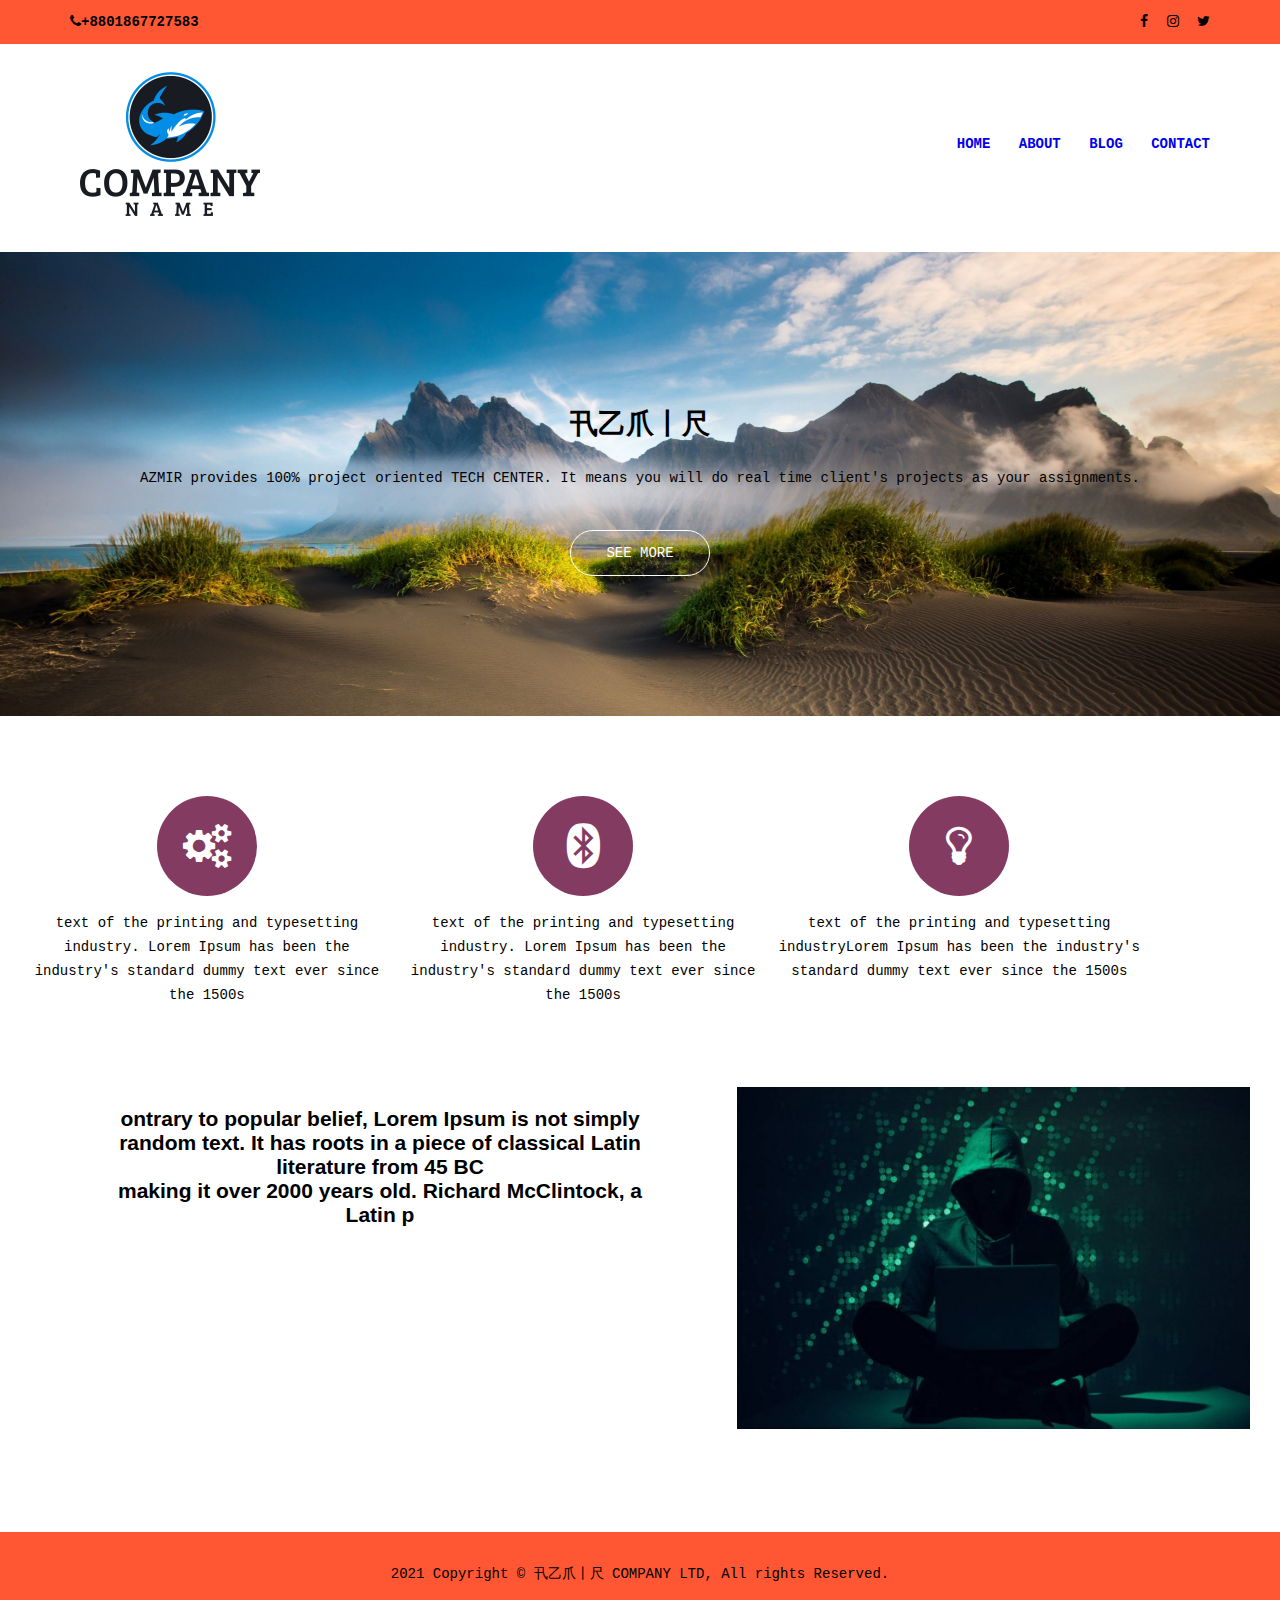
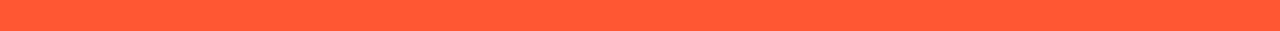
<file: index.html>
<!DOCTYPE html>
<html lang="en">
<head>
	<meta charset="UTF-8">
	<meta name="viewport" content="width=device-width, initial-scale=1.0">
	<title>document
    </title>
	<link rel="stylesheet" type="text/css" href="css/style.css
	">
	<link rel="stylesheet" href="https://cdnjs.cloudflare.com/ajax/libs/font-awesome/4.7.0/css/font-awesome.css"/>
</head>
<body>
	<header class="header">

			<div class="top-header">
			<div class="container">
			<div class="col-6">
				<p class="info">
					<i class="fa fa-phone">
						
					</i>+8801867727583</p>

			</div>
			<div class="col-6">
				<ul class="social-icons">
					<li>
						<a href="#">
						   <i class="fa fa-facebook"></i>
						</a>
					</li>
					<li>
						<a href="#">
							<i class="fa fa-instagram"></i>
						</a>
					</li>
					<li>
						<a href="#">
							<i class="fa fa-twitter"></i>
						</a>
					</li>
                </ul>
					
		</div>
			
		</div>
		</div>
					
		<div class="menu-section">
			<div class="container">

				<div class="logo">
					<a href="">
					<img src="images/m.png">
					</a>
				</div>
				<nav class="menu">
					<ul>
						<li>
							<a href="index.html">Home</a>
						</li>
						<li>
							<a href="about.html">About</a>
						</li>
						<li>
							<a href="blog.html">blog</a>
						</li>
						<li>
							<a href="contact.html">Contact</a>
						</li>
					</ul>
				</nav>
				
			</div>
			
		</div>

	</header>
	<section class="banner-section">
	<div class="container">
		<div class="inner-banner">
			<h1>卂乙爪丨尺</h1>
			<p>AZMIR provides 100% project oriented TECH CENTER. It means you will do real time client's projects as your assignments. </p>
			<a href="#" class="btn ">See More</a>
		</div>
	</div>	
	</section>
	<section class="feature">
		<div class="container">
			<div class="col-4">
				<div class="inner-feature">
				<i class="fa fa-cogs" aria-hidden="true"></i>
				<p>
             text of the printing and typesetting industry. Lorem Ipsum has been the industry's standard dummy text ever since the 1500s
             </p>
				</div>
			</div>
			<div class="col-4">
				<div class="inner-feature">
				<i class="fa fa-bluetooth" aria-hidden="true"></i>
				<p> text of the printing and typesetting industry. Lorem Ipsum has been the industry's standard dummy text ever since the 1500s</p>
				</div>
			</div>
			<div class="col-4">
				<div class="inner-feature">
				<i class="fa fa-lightbulb-o" aria-hidden="true"></i>
				<p> text of the printing and typesetting industryLorem Ipsum has been the industry's standard dummy text ever since the 1500s</p>
				</div>
			</div>
		</div>
	</section>
	<section class="about">
		<div class="container">
			<div class="col-6">
					<div class="inner-content">
						<p><h2>ontrary to popular belief, Lorem Ipsum is not simply random text.
				 It has roots in a piece of classical Latin literature from 45 BC<br> making it over 2000 years old. Richard McClintock, a Latin p</p>
					</div>
				
			</div>
			<div class="col-6">
				<div images-1>
				<img src="images/@.jpg">
			</div>
		    </div>
				
		</div>
	</div>
	</section>
	<section class="about-long">
		<div class="container">
			
		
		<div class="row">
			<div class="col-8">
				<div class="col-4">
					
				</div>
				
			</div>
		</div>
		</div>
	</section>
	<footer class="footer">
		<p>2021 Copyright © 卂乙爪丨尺 COMPANY LTD, All rights Reserved.</p>
		
	</footer>
	
	
</body>
	</div>
</html>
</file>
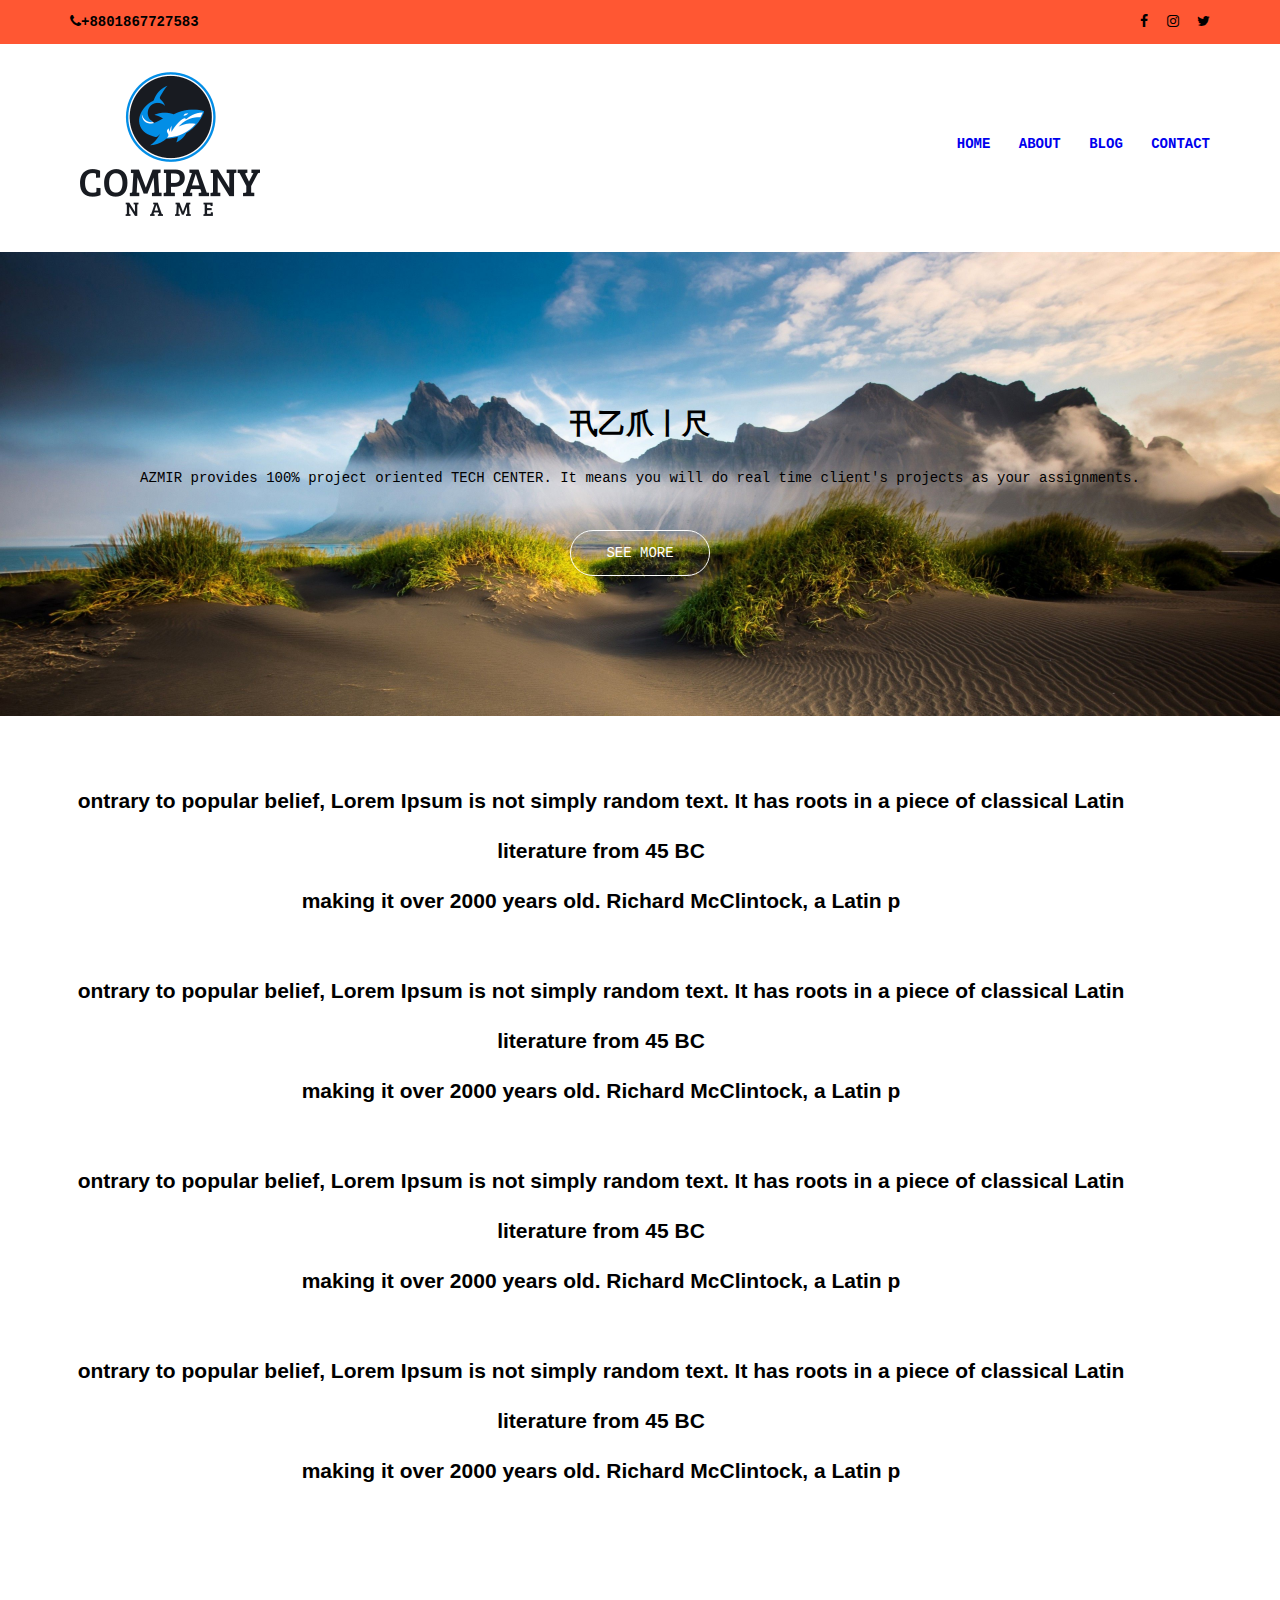
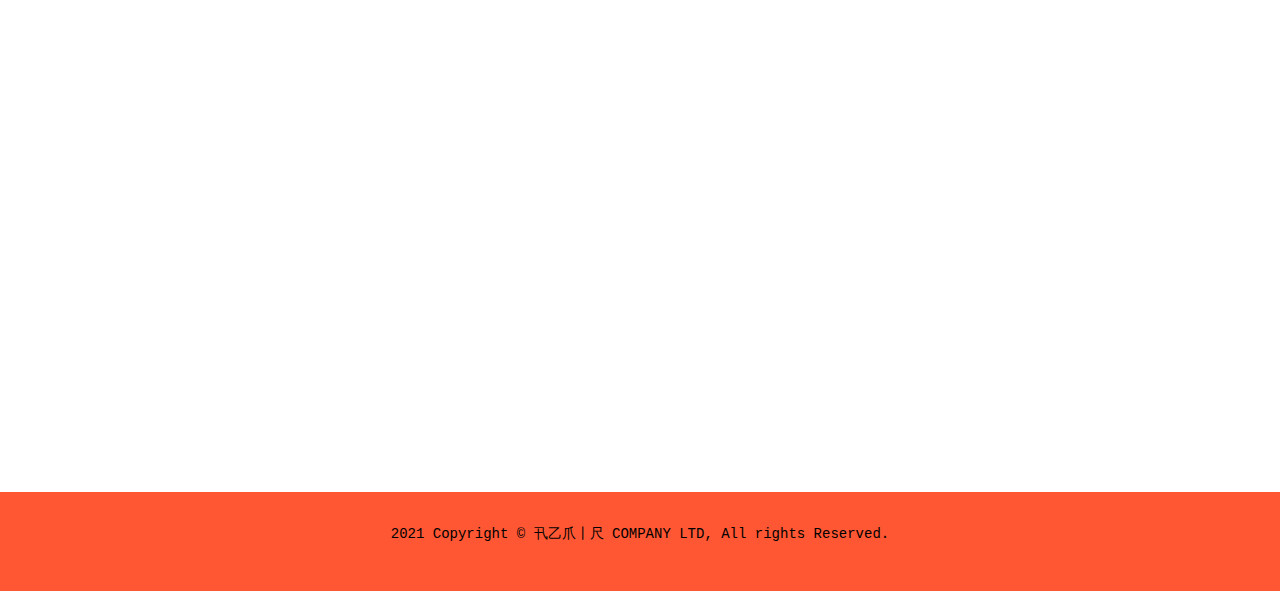
<file: about.html>
<!DOCTYPE html>
<html lang="en">
<head>
	<meta charset="UTF-8">
	<meta name="viewport" content="width=device-width, initial-scale=1.0">
	<title>document
    </title>
	<link rel="stylesheet" type="text/css" href="css/style.css
	">
	<link rel="stylesheet" href="https://cdnjs.cloudflare.com/ajax/libs/font-awesome/4.7.0/css/font-awesome.css"/>
</head>
<body>
	<header class="header">

			<div class="top-header">
			<div class="container">
			<div class="col-6">
				<p class="info">
					<i class="fa fa-phone">
						
					</i>+8801867727583</p>

			</div>
			<div class="col-6">
				<ul class="social-icons">
					<li>
						<a href="#">
						   <i class="fa fa-facebook"></i>
						</a>
					</li>
					<li>
						<a href="#">
							<i class="fa fa-instagram"></i>
						</a>
					</li>
					<li>
						<a href="#">
							<i class="fa fa-twitter"></i>
						</a>
					</li>
                </ul>
					
		</div>
			
		</div>
		</div>
					
		<div class="menu-section">
			<div class="container">

				<div class="logo">
					<a href="">
					<img src="images/m.png">
					</a>
				</div>
				<nav class="menu">
					<ul>
						<li>
							<a href="index.html">Home</a>
						</li>
						<li>
							<a href="about.html">About</a>
						</li>
						<li>
							<a href="Blog.html">Blog</a>
						</li>
						<li>
							<a href="Contact.html">Contact</a>
						</li>
					</ul>
				</nav>
				
			</div>
			
		</div>

	</header>
	<section class="banner-section">
	<div class="container">
		<div class="inner-banner">
			<h1>卂乙爪丨尺</h1>
			<p>AZMIR provides 100% project oriented TECH CENTER. It means you will do real time client's projects as your assignments. </p>
			<a href="#" class="btn ">See More</a>
		</div>
	</div>	
	</section>
	<section class="item-1">
		<div class="item">
			<!-- <div class="col-6"> -->
					<div class="inner-content">
						<p><h2>ontrary to popular belief, Lorem Ipsum is not simply random text.
				 It has roots in a piece of classical Latin literature from 45 BC<br> making it over 2000 years old. Richard McClintock, a Latin p</p>
				 <p><h2>ontrary to popular belief, Lorem Ipsum is not simply random text.
				 It has roots in a piece of classical Latin literature from 45 BC<br> making it over 2000 years old. Richard McClintock, a Latin p</p>
				 <p><h2>ontrary to popular belief, Lorem Ipsum is not simply random text.
				 It has roots in a piece of classical Latin literature from 45 BC<br> making it over 2000 years old. Richard McClintock, a Latin p</p><p><h2>ontrary to popular belief, Lorem Ipsum is not simply random text.
				 It has roots in a piece of classical Latin literature from 45 BC<br> making it over 2000 years old. Richard McClintock, a Latin p</p>
				<!-- </div> -->
				
			</div>
			<div class="col-6">
				<!-- div images-1>
				<img src="images/@.jpg">
			</div> -->
		    </div>
				
		</div>
	</div>
	</section>
	<section class="about-long">
		<div class="container">
			
		
		<div class="row">
			<div class="col-8">
				<div class="col-4">
					
				</div>
				
			</div>
		</div>
		</div>
	</section>
	<footer class="footer">
		<p>2021 Copyright © 卂乙爪丨尺 COMPANY LTD, All rights Reserved.</p>
		
	</footer>
	
	
</body>
	</div>
</html>
</file>
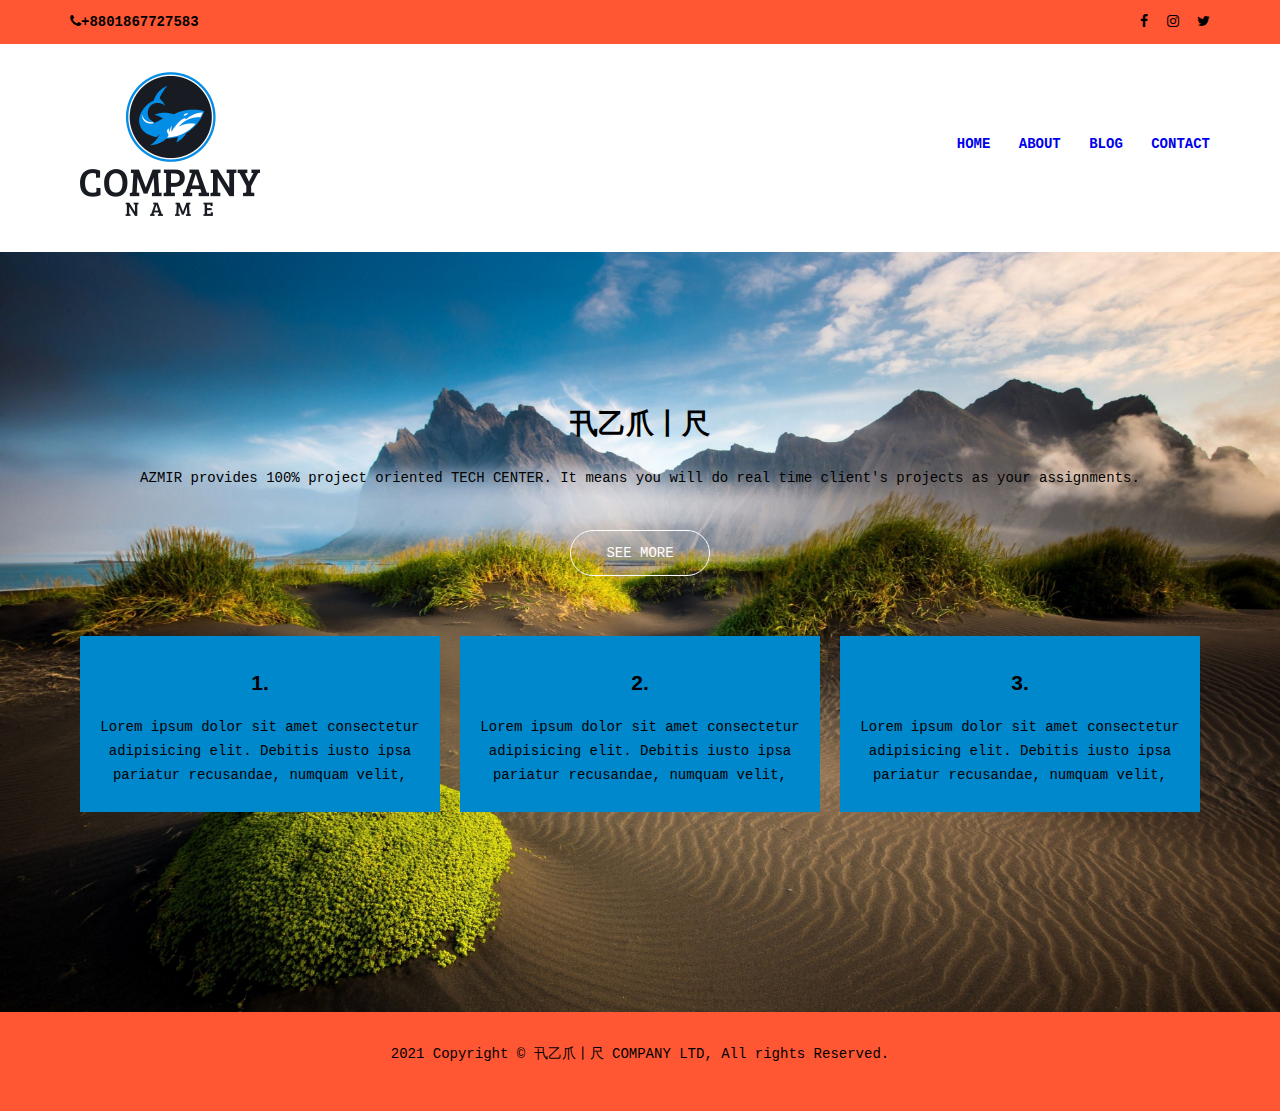
<file: Blog.html>
<!DOCTYPE html>
<html lang="en">
<head>
	<meta charset="UTF-8">
	<meta name="viewport" content="width=device-width, initial-scale=1.0">
	<title>document
    </title>
	<link rel="stylesheet" type="text/css" href="css/style.css
	">
	<link rel="stylesheet" href="https://cdnjs.cloudflare.com/ajax/libs/font-awesome/4.7.0/css/font-awesome.css"/>
</head>
<body>
	<header class="header">

			<div class="top-header">
			<div class="container">
			<div class="col-6">
				<p class="info">
					<i class="fa fa-phone">
						
					</i>+8801867727583</p>

			</div>
			<div class="col-6">
				<ul class="social-icons">
					<li>
						<a href="#">
						   <i class="fa fa-facebook"></i>
						</a>
					</li>
					<li>
						<a href="#">
							<i class="fa fa-instagram"></i>
						</a>
					</li>
					<li>
						<a href="#">
							<i class="fa fa-twitter"></i>
						</a>
					</li>
                </ul>
					
		</div>
			
		</div>
		</div>
					
		<div class="menu-section">
			<div class="container">

				<div class="logo">
					<a href="">
					<img src="images/m.png">
					</a>
				</div>
				<nav class="menu">
					<ul>
						<li>
							<a href="index.html">Home</a>
						</li>
						<li>
							<a href="about.html">About</a>
						</li>
						<li>
							<a href="Blog.html">Blog</a>
						</li>
						<li>
							<a href="contact.html">Contact</a>
						</li>
					</ul>
				</nav>
				
			</div>
			
		</div>

	</header>
	<section class="banner-section">
	<div class="container">
		<div class="inner-banner">
			<h1>卂乙爪丨尺</h1>
			<p>AZMIR provides 100% project oriented TECH CENTER. It means you will do real time client's projects as your assignments. </p>
			<a href="#" class="btn ">See More</a>
	 <div class="container">
  	<!-- <header-1>
  		<h1>Flex css property</h1>
  	</header-1> -->
  	<div class="flex-container">
  		<div class="flex-item">
  			<h2>1.</h2>
  			<p>Lorem ipsum dolor sit amet consectetur adipisicing elit. Debitis iusto ipsa pariatur recusandae, numquam velit, </p>
  		</div>
  		<div class="flex-item">
  			<h2>2.</h2>
  			<p>Lorem ipsum dolor sit amet consectetur adipisicing elit. Debitis iusto ipsa pariatur recusandae, numquam velit, </p>
  		</div>
  		<div class="flex-item">
  			<h2>3.</h2>
  			<p>Lorem ipsum dolor sit amet consectetur adipisicing elit. Debitis iusto ipsa pariatur recusandae, numquam velit, </p>
  		</div>
  	</div>

		</div>
	</div>	
	</section>
	<footer class="footer">
		<p>2021 Copyright © 卂乙爪丨尺 COMPANY LTD, All rights Reserved.</p>
		
	</footer>
</file>
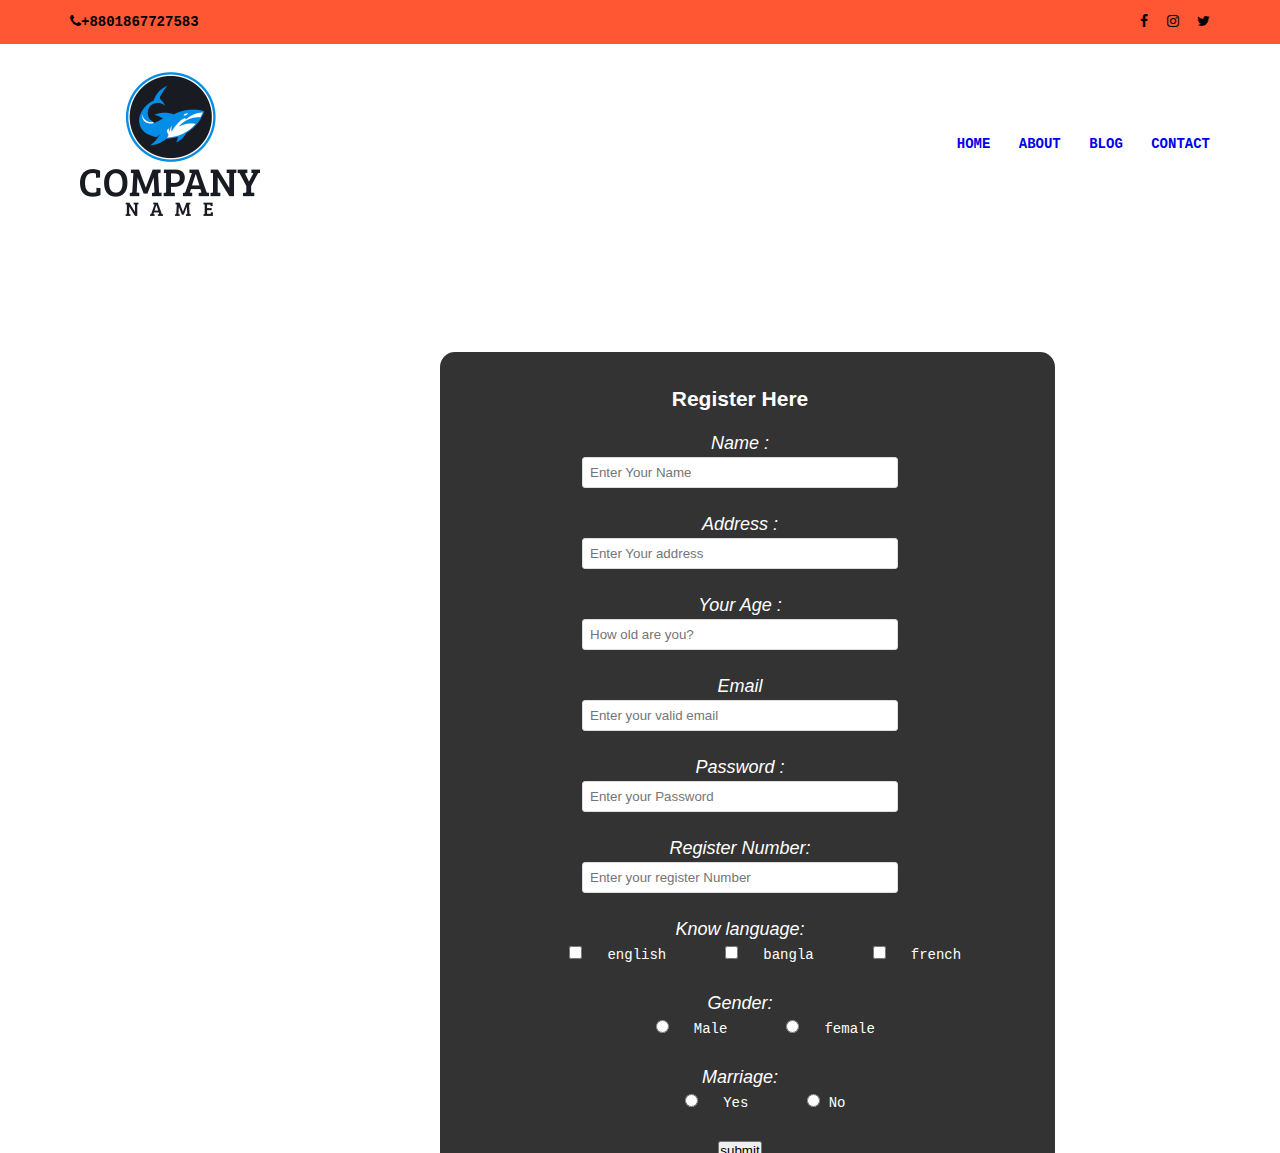
<file: contact.html>
<!DOCTYPE html>
<html lang="en">
<head>
	<meta charset="UTF-8">
	<meta name="viewport" content="width=device-width, initial-scale=1.0">
	<title>document
    </title>
	<link rel="stylesheet" type="text/css" href="css/style.css
	">
	<link rel="stylesheet" href="https://cdnjs.cloudflare.com/ajax/libs/font-awesome/4.7.0/css/font-awesome.css"/>
</head>
<body>
	<header class="header">

			<div class="top-header">
			<div class="container">
			<div class="col-6">
				<p class="info">
					<i class="fa fa-phone">
						
					</i>+8801867727583</p>

			</div>
			<div class="col-6">
				<ul class="social-icons">
					<li>
						<a href="#">
						   <i class="fa fa-facebook"></i>
						</a>
					</li>
					<li>
						<a href="#">
							<i class="fa fa-instagram"></i>
						</a>
					</li>
					<li>
						<a href="#">
							<i class="fa fa-twitter"></i>
						</a>
					</li>
                </ul>
					
		</div>
			
		</div>
		</div>
					
		<div class="menu-section">
			<div class="container">

				<div class="logo">
					<a href="">
					<img src="images/m.png">
					</a>
				</div>
				<nav class="menu">
					<ul>
						<li>
							<a href="index.html">Home</a>
						</li>
						<li>
							<a href="about.html">About</a>
						</li>
						<li>
							<a href="Blog.html">Blog</a>
						</li>
						<li>
							<a href="contact.html">Contact</a>
						</li>
					</ul>
				</nav>
				
			</div>
			
		</div>
		<div class="section">
			<div class="from-1">
				<div class="main">
		<div class="Register">
			<h2>Register Here</h2>
			<form id="Register" method="post">
				<label>Name : </label>
				<br>
				<input type="add"name="name"
				id="name" placeholder="Enter Your Name"> 
				<br><br>


				<label>Address : </label>
				<br>
				<input type="add"name="address"
				id="name" placeholder="Enter Your address"> 
				<br><br>


				<label>Your Age :</label>
				<br>
				<input type="number"name="lname"
				id="name" placeholder="How old are you?">
				<br><br>


				<label>Email</label>
				<br>
				<input type="email"name="email"
				id="name" placeholder="Enter your valid email">
				<br><br>


				<label>Password :</label>
				<br>
				<input type="Password"name="Password"
				id="name" placeholder="Enter your Password">
				<br><br>


				<label>Register Number:</label>
				<br>
				<input type="number"name="Register Number"
				id="name" placeholder="Enter your register Number">
				<br><br>


				<label> Know language: </label>
				<br>
				&nbsp; &nbsp; &nbsp;
				<input type="checkbox"name="language"
				id="english">
				&nbsp;
				<span id="english">english</span>
				&nbsp; &nbsp; &nbsp;
				<input type="checkbox"name="language"
				id="bangla">
				&nbsp;
				<span id="bangla">bangla</span>
				&nbsp; &nbsp; &nbsp;
				<input type="checkbox"name="language"
				id="french">
				&nbsp;
				<span id="french">french</span>
				<br><br>


				<label> Gender: </label>
				<br>
				&nbsp; &nbsp; &nbsp;
				<input type="radio"name="gender"
				id="male">
				&nbsp; 
				<span id="male">Male</span>
				&nbsp; &nbsp; &nbsp;
				<input type="radio"name="gender"
				id="female">
				&nbsp; 
				<span id="female">female</span>
				<br><br>


				<label> Marriage: </label>
				<br>
				&nbsp; &nbsp; &nbsp;
				<input type="radio"name="marriage"
				id="Yes">
				&nbsp;
				<span id="Yes">Yes</span>
				&nbsp; &nbsp; &nbsp;
				<input type="radio"name="marriage"
				id="No">
				<span id="No">No</span>
				<br><br>

				<input type="submit"value="submit" 
				name="submit" id="submit">

			</form>

		</div><!--end register-->
	    </div><!--- end main-->
			</div>
		</div>
</file>
<file: css/style.css>
*{
	padding: 0;
	margin: 0;
}
body{
	font-family: monospace;
	font-size: 14px;
	line-height: 24px;
   /* height: 1700px;*/
}
h1, h2, h3, h4, h5, h6{
	font-family: sans-serif;
}
a, a:hover{
	text-decoration: none;
}
.container{
	width: 1140px;
	margin:0px auto;
}
.col-6{
	width: 50%;
	float: left;
}
.col-4{
	width: 33%;
	float: left;
}
.header{
	width: 100%;
	float: left;
/*  background:rgb(0,0,255)  */
}
.top-header{
	width: 100%;
	float: left;
   background: #FF5733 ;
	padding: 10px 0px;
}
.info{
	font-size: 14px;
	color: #000;
	font-weight: 600;
}
.social-icons{
	text-align: right;
}
.social-icons li{
	list-style: none;
	display:  inline-block;
}
.social-icons li a{
	font-size: 14px;
	color: #000;
	margin: 0px 0px 0px 10px;
}
.social-icons li a:hover{
	color: red;
}
.menu-sectio{
	width: 100%;
	float: left;
	padding: 10px 0px;
}
.menu-sectio .logo{
	width: 20%;
	float: left;
}
.menu-sectio .logo img{
	width: 5px;
}
.menu{
	width: 100%;
	float: left;
}
.menu ul{

	display: block;
	text-align:right;
	margin-top: -120px;
}
.menu ul li{
	list-style: none;
	display: inline-block;
	margin: 0px 0px 0px 10px;
}
.menu ul li a{
	font-style: 14px;
	font-weight: 600;
	text-transform: uppercase;
	letter-spacing: 3px
	color: #000;
	margin: 0px 0px 0px 10px;
	transition: .5s;
}
.menu ul li a:hover{
	color: #08c;
}
.banner-section{
	width: 100%;
	float: left;
	padding: 80px 0px;
	background-image: url(../images/1.jpg);
	background-size: cover;
	text-align: center;

}
.inner-banner{
	width: 100%;
	float: left;
	padding: 60px 0px;
}
.inner-banner h1{
	font-size: :54px;
	font-weight:700;
	color: #000;
	text-transform: capitalize;
	line-height: 64px;
	margin-bottom: 10px;
}
.inner-banner p{
	font-size: :54px;
	line-height:24px;
	font-weight:400;
	color: #000;
	margin-bottom: 10px;

}
.inner-banner .btn{
	display: inline-block;
	margin: 30px 0px 0px;
	padding: 10px 35px;
	border-radius: 35px;
	border: 1px solid#fff;
	color: #fff;
	background: transparent;
	font-size: 14px;
	text-transform: uppercase;
	transition: 1s;

}
.inner-banner .btn:hover{
	border: 1px solid #08c;
	color: #fff;
	background: #08c;
}
.feature{
	width: 92%;
	float: left;
	padding: 80px 0px;
}
.inner-feature{
	width: 100%;
	float: left;
	text-align: center;
}
.inner-feature i{
	width: 100px;
	height: 100px;
	line-height: 100px; 
	border-radius: 100%;
	background-color: #843b62;
	color: #fff;
	font-size: 45px;
	margin-bottom: 15px;
}
.inner-feature i:hover{
	background: #08c;
	color: #843b62;
}
}
.about{
	width: 100%;
	float: left;
	padding: 80px;
	padding-top: 30px;
	background:#FF5733;

}
 .about img{
	    width: 90%;
	    float: left;
        margin-left: 17%;

}

.item-1{
	width: 90%;
	float: left;
	padding-top: 40px;
	line-height:50px;
	text-align: center;
}
.inner-content{
	width: 100%;
	float: left;
	padding: 0px 25px;
	text-align: right;
    margin-bottom: 50%;
    margin-right: 50%;
}

}
.header-1{
	width: 100%;
	padding: 80px 0px;
	background: #08c;
}
header h1{
	font-size: 36px;
	color: #fff;
	text-align: center;
}
.flex-container{
	margin: 50px 0px;
	display: flex;
}
.flex-item{
	background: #08c;
	padding: 15px;
	margin: 10px;
}


}
form-1{
    /*background:url(../images/123.jpg);*/
	background-position: center;
	background-size: cover;
	font-family: sans-serif;
	margin-top: 40px;
	/*margin-right:400px;*/

}
.Register{width:600px;
	background-color:rgba(0, 0, 0, 0.8);
    margin-right: 600px;
	margin: auto;
	color: #ffffff ;
	padding: 15px 15px 0px 0px;
	text-align: center;
	border-radius: 15px 15px 0px 0px;

}


.main{
	background-color: rgb(0,0,0,0,5);
	width: 100px;
	margin: auto;
}

div.main{
	width: 400px;
	margin: 100px auto 0px auto;
}
h2{
	text-align: center;
	padding: 20px;
	font-family: sans-serif;
}
div.register{
	background-color:rgba(0,0,0,0,3);
	width: 100%;
	border-radius: 10px;
	border: 1px
	font-size: 18px;
	color: #fff;
}
form#register{
	margin: 40px
}

label{
	font-family: sans-serif;
	font-size: 18px;
	font-style: italic;
}
input#name{
	width: 300px;
	border: 1px solid #ddd;
	border-radius: 3px;
	outline: 0;
	padding: 7px;
	background-color: #fff;

}


.footer{
    width: 100%;
 	float: left;
    background: #FF5733 ;
    height:100px;

}
.footer p{
	text-align: center;
	margin-top: 30px;
}
</file>
